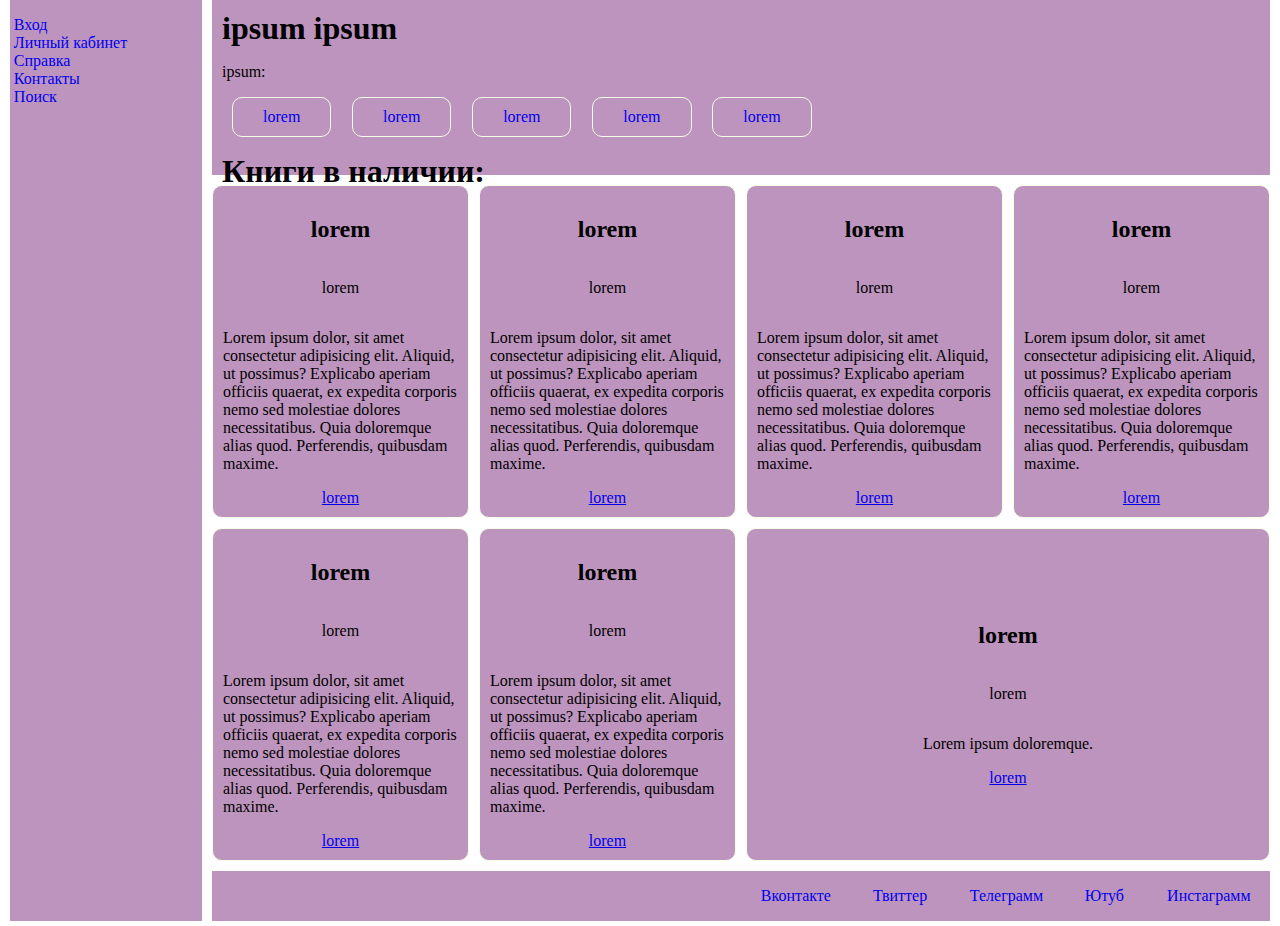
<file: lab2/index.html>
<!DOCTYPE html>
<html lang="en">
<head>
    <meta charset="UTF-8">
    <meta http-equiv="X-UA-Compatible" content="IE=edge">
    <meta name="viewport" content="width=device-width, initial-scale=1.0">
    <link rel="stylesheet" href="style.css">
    <title>Беркович Родион 4В21</title>
</head>
<body>
    <header id="pageHeader">
      <nav>
        <h1>ipsum ipsum</h1>
        <p>ipsum:</p>
        <ul class="chapters">
            <li><a href="/">lorem</a></li>
            <li><a href="/">lorem</a></li>
            <li><a href="/">lorem</a></li>
            <li><a href="/">lorem</a></li>
            <li><a href="/">lorem</a></li>
        </ul>
        <h1>Книги в наличии:</h1>
      </nav>            
    </header>
    <main id="mainMain">
      <section>
        <h2>lorem</h2>
        <p>lorem</p>
        <p>Lorem ipsum dolor, sit amet consectetur adipisicing elit. Aliquid, ut possimus? Explicabo aperiam officiis quaerat, ex expedita corporis nemo sed molestiae dolores necessitatibus. Quia doloremque alias quod. Perferendis, quibusdam maxime.</p>
        <a href="/">lorem</a>
      </section>
      <section>
        <h2>lorem</h2>
        <p>lorem</p>
        <p>Lorem ipsum dolor, sit amet consectetur adipisicing elit. Aliquid, ut possimus? Explicabo aperiam officiis quaerat, ex expedita corporis nemo sed molestiae dolores necessitatibus. Quia doloremque alias quod. Perferendis, quibusdam maxime.</p>
        <a href="/">lorem</a>
      </section>
      <section>
        <h2>lorem</h2>
        <p>lorem</p>
        <p>Lorem ipsum dolor, sit amet consectetur adipisicing elit. Aliquid, ut possimus? Explicabo aperiam officiis quaerat, ex expedita corporis nemo sed molestiae dolores necessitatibus. Quia doloremque alias quod. Perferendis, quibusdam maxime.</p>
        <a href="/">lorem</a>
      </section>
      <section>
        <h2>lorem</h2>
        <p>lorem</p>
        <p>Lorem ipsum dolor, sit amet consectetur adipisicing elit. Aliquid, ut possimus? Explicabo aperiam officiis quaerat, ex expedita corporis nemo sed molestiae dolores necessitatibus. Quia doloremque alias quod. Perferendis, quibusdam maxime.</p>
        <a href="/">lorem</a>
      </section>
      <section>
        <h2>lorem</h2>
        <p>lorem</p>
        <p>Lorem ipsum dolor, sit amet consectetur adipisicing elit. Aliquid, ut possimus? Explicabo aperiam officiis quaerat, ex expedita corporis nemo sed molestiae dolores necessitatibus. Quia doloremque alias quod. Perferendis, quibusdam maxime.</p>
        <a href="/">lorem</a>
      </section>
      <section>
        <h2>lorem</h2>
        <p>lorem</p>
        <p>Lorem ipsum dolor, sit amet consectetur adipisicing elit. Aliquid, ut possimus? Explicabo aperiam officiis quaerat, ex expedita corporis nemo sed molestiae dolores necessitatibus. Quia doloremque alias quod. Perferendis, quibusdam maxime.</p>
        <a href="/">lorem</a>
      </section>
      <section class="wide">
        <h2>lorem</h2>
        <p>lorem</p>
        <p>Lorem ipsum doloremque.</p>
        <picture>
          <source srcset="ipsum.png" media="min-width: 768px">
          <source srcset="lorem.png"> 
        </picture>
        <a href="/">lorem</a>
      </section>
    </main>
    <nav id="mainNav">
      <ul class="side">
        <li><a href="/">Вход</a></li>
        <li><a href="/">Личный кабинет</a></li>
        <li><a href="/">Справка</a></li>
        <li><a href="/">Контакты</a></li>
        <li><a href="/">Поиск</a></li>
    </ul>
    </nav>
    <footer id="pageFooter">
      <ul>
        <li><a href="/">Вконтакте</a></li>
        <li><a href="/">Твиттер</a></li>
        <li><a href="/">Телеграмм</a></li>
        <li><a href="/">Ютуб</a></li>
        <li><a href="/">Инстаграмм</a></li>
    </ul>
    </footer>
  </body>
</html>
</file>
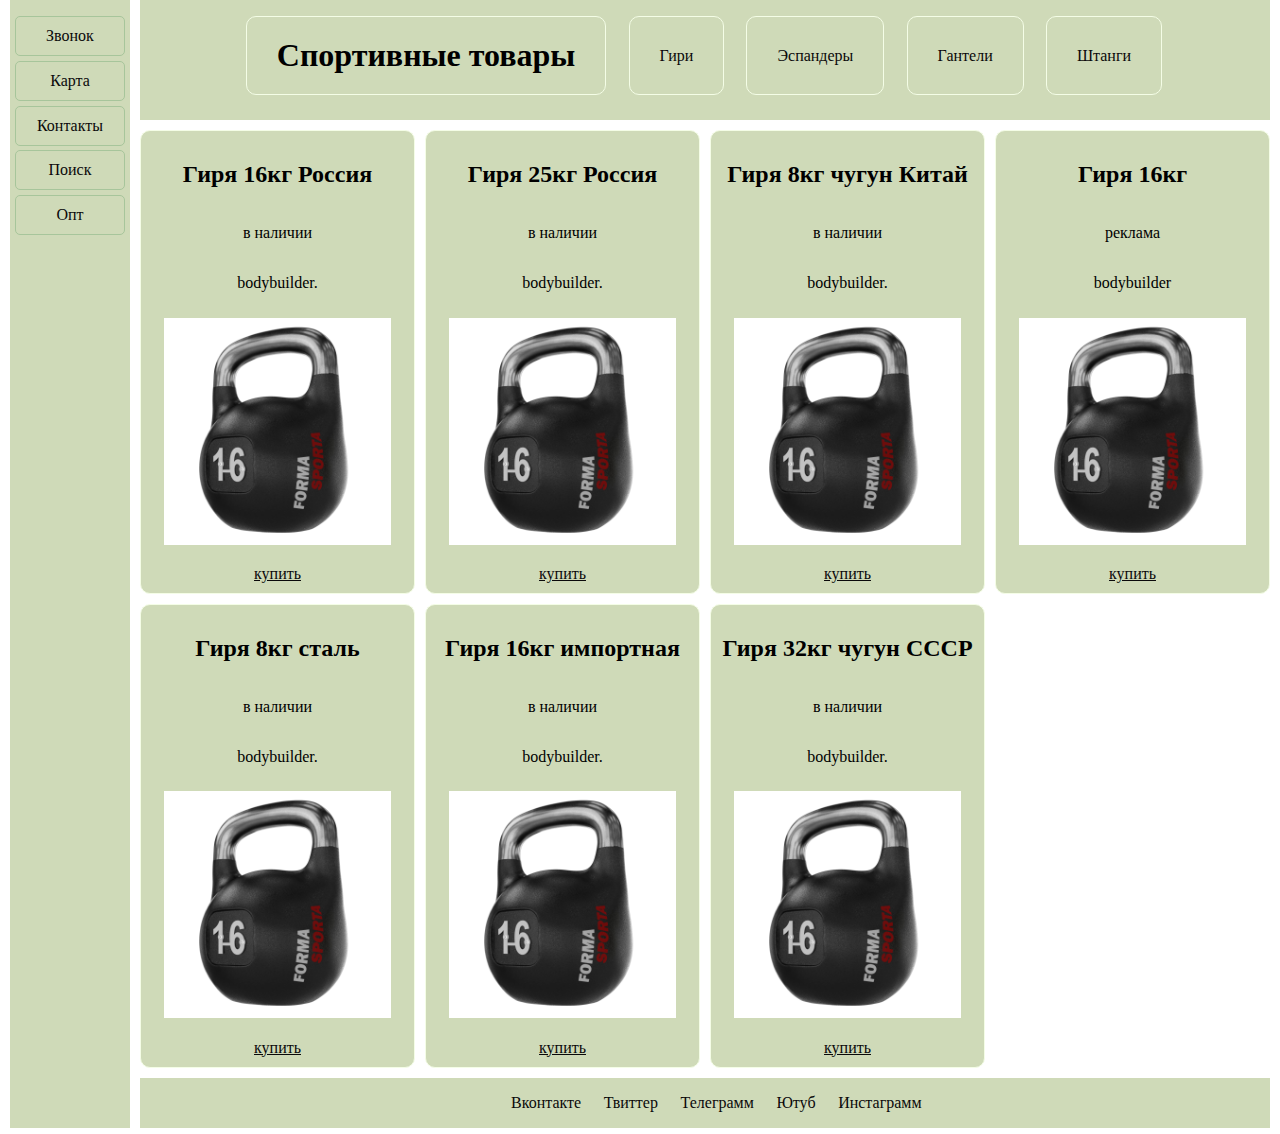
<file: lab2/kate/index.html>
<!DOCTYPE html>
<html lang="en">
<head>
  <meta charset="UTF-8">
  <meta http-equiv="X-UA-Compatible" content="IE=edge">
  <meta name="viewport" content="width=device-width, initial-scale=1.0">
  <link rel="stylesheet" href="style.css">
  <title>Синкина Екатерина 4В21</title>
</head>
<body>
    <header id="pageHeader">
      <nav>
        <ul class="nav">
          <li><h1>Спортивные товары</h1></li>
          <li><a href="#">Гири</a></li>
          <li><a href="#">Эспандеры</a></li>
          <li><a href="#">Гантели</a></li>
          <li><a href="#">Штанги</a></li>
        </ul>
      </nav>            
    </header>
    <main id="mainMain">
      <section class="frst">
        <h2>Гиря 16кг Россия</h2>
        <p>в наличии</p>
        <p>bodybuilder.</p>
        <picture>
          <source srcset="basic.jpg" media="(min-width: 1920px)">
          <source srcset="basic.jpg" media="(min-width: 768px)">
          <img srcset="basic.jpg" alt="Обновите браузер">
        </picture>
        <a href="#">купить</a>
      </section>
      <section class="scnd">
        <h2>Гиря 25кг Россия</h2>
        <p>в наличии</p>
        <p>bodybuilder.</p>
        <picture>
          <source srcset="basic.jpg" media="(min-width: 1920px)">
          <source srcset="basic.jpg" media="(min-width: 768px)">
          <img srcset="basic.jpg" alt="Обновите браузер">
        </picture>
        <a href="#">купить</a>
      </section>
      <section class="thrd">
        <h2>Гиря 8кг чугун Китай</h2>
        <p>в наличии</p>
        <p>bodybuilder.</p>
        <picture>
          <source srcset="basic.jpg" media="(min-width: 1920px)">
          <source srcset="basic.jpg" media="(min-width: 768px)">
          <img srcset="basic.jpg" alt="Обновите браузер">
        </picture>
        <a href="#">купить</a>
      </section>
      <section class="f">
        <h2>Гиря 8кг сталь</h2>
        <p>в наличии</p>
        <p>bodybuilder.</p>
        <picture>
          <source srcset="basic.jpg" media="(min-width: 1920px)">
          <source srcset="basic.jpg" media="(min-width: 768px)">
          <img srcset="basic.jpg" alt="Обновите браузер">
        </picture>
        <a href="#">купить</a>
      </section>
      <section>
        <h2>Гиря 16кг импортная</h2>
        <p>в наличии</p>
        <p>bodybuilder.</p>
        <picture>
          <source srcset="basic.jpg" media="(min-width: 1920px)">
          <source srcset="basic.jpg" media="(min-width: 768px)">
          <img srcset="basic.jpg" alt="Обновите браузер">
        </picture>
        <a href="#">купить</a>
      </section>
      <section>
        <h2>Гиря 32кг чугун СССР</h2>
        <p>в наличии</p>
        <p>bodybuilder.</p>
        <picture>
          <source srcset="basic.jpg" media="(min-width: 1920px)">
          <source srcset="basic.jpg" media="(min-width: 768px)">
          <img srcset="basic.jpg" alt="Обновите браузер">
        </picture>
        <a href="#">купить</a>
      </section>
      <section class="wide">
        <h2>Гиря 16кг</h2>
        <p>реклама</p>
        <p>bodybuilder</p>
        <picture>
          <source srcset="basic.jpg" media="(min-width: 1920px)">
          <source srcset="basic.jpg" media="(min-width: 768px)">
          <img srcset="basic.jpg" alt="Обновите браузер">
        </picture>
        <a href="#">купить</a>
      </section>
    </main>
    <nav id="mainNav">
      <ul class="side">
        <li><a href="#">Звонок</a></li>
        <li><a href="#">Карта</a></li>
        <li><a href="#">Контакты</a></li>
        <li><a href="#">Поиск</a></li>
        <li><a href="#">Опт</a></li>
    </ul>
    </nav>
    <footer id="pageFooter">
      <ul>
        <li><a href="#">Вконтакте</a></li>
        <li><a href="#">Твиттер</a></li>
        <li><a href="#">Телеграмм</a></li>
        <li><a href="#">Ютуб</a></li>
        <li><a href="#">Инстаграмм</a></li>
    </ul>
    </footer>
  </body>
</html>
</file>
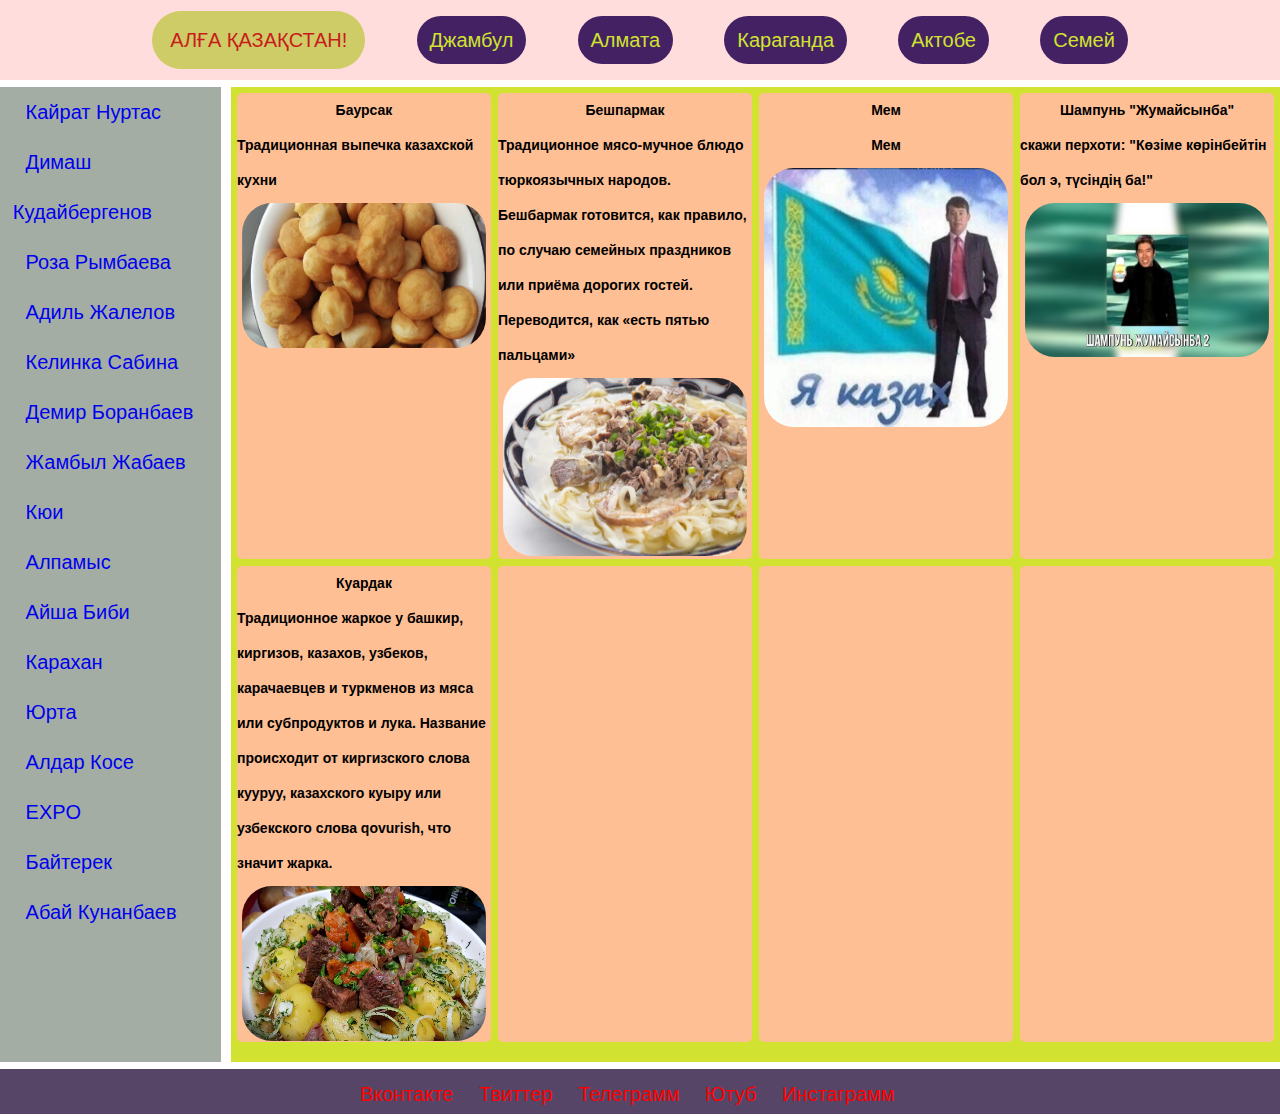
<file: lab2/nika/index.html>
<!DOCTYPE html>
<html lang="en">
<head>
    <meta charset="UTF-8">
    <meta http-equiv="X-UA-Compatible" content="IE=edge">
    <meta name="viewport" content="width=device-width, initial-scale=1.0">
    <link rel="stylesheet" href="reset.css">
    <link rel="stylesheet" href="style.css">
    <title>Колесникова Вероника 4В21</title>
</head>
<body>
  <section class="container">
   <header>
      <ul>
        <li><a class="sec_kn_1" href="#">АЛҒА ҚАЗАҚСТАН!</a></li>
        <li><a href="#">Джамбул</a></li>
        <li><a href="#">Алмата</a></li>
        <li><a href="#">Караганда</a></li>
        <li><a href="#">Актобе</a></li>
        <li><a href="#">Семей</a></li>
      </ul>
   </header>
   <aside>
    <section class="sec_kn">
      <p><a href="#">Кайрат Нуртас</a></p>
      <p><a href="#">Димаш Кудайбергенов</a></p>
      <p><a href="#">Роза Рымбаева</a></p>
      <p><a href="#">Адиль Жалелов</a></p>
      <p><a href="#">Келинка Сабина</a></p>
      <p><a href="#">Демир Боранбаев</a></p>
      <p><a href="#">Жамбыл Жабаев</a></p>
      <p><a href="#">Кюи</a></p>
      <p><a href="#">Алпамыс</a></p>
      <p><a href="#">Айша Биби</a></p>
      <p><a href="#">Карахан</a></p>
      <p><a href="#">Юрта</a></p>
      <p><a href="#">Алдар Косе</a></p>
      <p><a href="#">EXPO</a></p>
      <p><a href="#">Байтерек</a></p>
      <p><a href="#">Абай Кунанбаев</a></p>
  </section>
   </aside>
   <main>
    <section class="blocks">
      <section>
        <h2>Баурсак</h2>
        <h6>Традиционная выпечка казахской кухни</h6>
        <picture>
          <source srcset="pictures/baursak/baursak3.jpg" media="(min-width: 1200px)">
          <source srcset="pictures/baursak/baursak2.jpg" media="(min-width: 992px)">
          <img src="pictures/baursak/baursak1.jpg" alt="Скачать новый браузер">
          </picture>          
      </section>
      <section>
        <h2>Бешпармак</h2>
        <h6>Традиционное мясо-мучное блюдо тюркоязычных народов. Бешбармак готовится, как правило, по случаю семейных праздников или приёма дорогих гостей. Переводится, как «есть пятью пальцами»</h6>
        <picture>
          <source srcset="pictures/bbm/bbm3.jpg" media="(min-width: 1200px)">
          <source srcset="pictures/bbm/bbm2.jpg" media="(min-width: 992px)">
          <img src="pictures/bbm/bbm1.jpg" alt="Скачать новый браузер">
          </picture>          
      </section>
      <section>
        <h2>Мем</h2>
        <h6>Мем</h6>
        <picture>
          <source srcset="pictures/kas/kas3.jpg" media="(min-width: 1200px)">
          <source srcset="pictures/kas/kas2.jpg" media="(min-width: 992px)">
          <img src="pictures/kas/kas1.jpg" alt="Скачать новый браузер">
          </picture>          
      </section>
      <section>
        <h2>Шампунь "Жумайсынба"</h2>
        <h6>скажи перхоти: "Көзіме көрінбейтін бол э, түсіндің ба!"</h6>
        <picture>
          <source srcset="pictures/shmp/shmp3.jpg" media="(min-width: 1200px)">
          <source srcset="pictures/shmp/shmp2.jpg" media="(min-width: 992px)">
          <img src="pictures/shmp/shmp1.jpg" alt="Скачать новый браузер">
          </picture>          
      </section>
      <section>
        <h2>Куардак</h2>
        <h6>Традиционное жаркое у башкир, киргизов, казахов, узбеков, карачаевцев и туркменов из мяса или субпродуктов и лука. Название происходит от киргизского слова кууруу, казахского куыру или узбекского слова qovurish, что значит жарка.</h6>
        <picture>
          <source srcset="pictures/sirne/sirne3.jpg" media="(min-width: 1200px)">
          <source srcset="pictures/sirne/sirne2.jpg" media="(min-width: 992px)">
          <img src="pictures/sirne/sirne1.jpg" alt="Скачать новый браузер">
          </picture>          
      </section>
      <section>

      </section>
      <section>

      </section>
      <section>

      </section>
      <section>

      </section>
      <section>

      </section>
      <section>

      </section>
      <section>

      </section>
      <section>

      </section>
      <section>

      </section>
      <section>

      </section>
      <section>

      </section>
    </section>
   </main>
   <footer>      
    <ul>
      <li><a href="/">Вконтакте</a></li>
      <li><a href="/">Твиттер</a></li>
      <li><a href="/">Телеграмм</a></li>
      <li><a href="/">Ютуб</a></li>
      <li><a href="/">Инстаграмм</a></li>
    </ul>
  </footer>
</body>
</html>
</file>
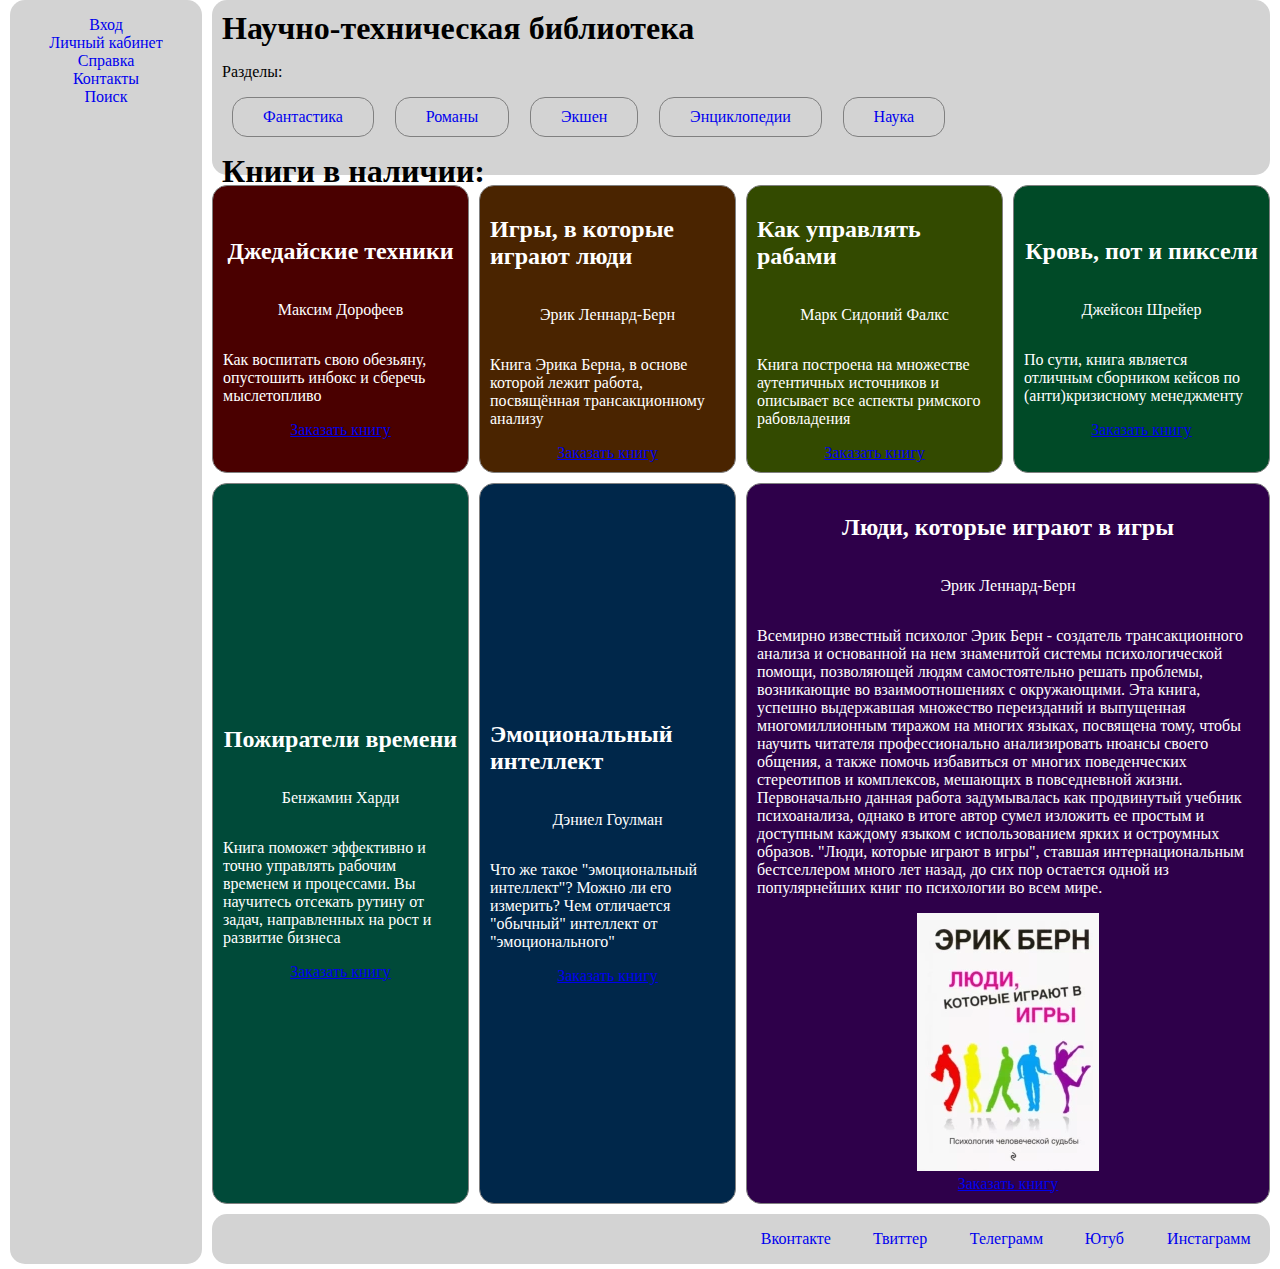
<file: lab2/nikita/index.html>
<!DOCTYPE html>
<html lang="en">
<head>
  <meta charset="UTF-8">
  <meta http-equiv="X-UA-Compatible" content="IE=edge">
  <meta name="viewport" content="width=device-width, initial-scale=1.0">
  <link rel="stylesheet" href="style.css">
  <title>Костылев Никита 4В21</title>
</head>
<body>
    <header id="pageHeader">
      <nav>
        <h1>Научно-техническая библиотека</h1>
        <p>Разделы:</p>
        <ul class="chapters">
            <li><a href="/">Фантастика</a></li>
            <li><a href="/">Романы</a></li>
            <li><a href="/">Экшен</a></li>
            <li><a href="/">Энциклопедии</a></li>
            <li><a href="/">Наука</a></li>
        </ul>
        <h1>Книги в наличии:</h1>
      </nav>            
    </header>
    <main id="mainMain">
      <section class="cl_1">
        <h2>Джедайские техники</h2>
        <p>Максим Дорофеев</p>
        <p>Как воспитать свою обезьяну,
          опустошить инбокс и сберечь
          мыслетопливо</p>
        <a href="/">Заказать книгу</a>
      </section>
      <section class="cl_2">
        <h2>Игры, в которые играют люди</h2>
        <p>Эрик Леннард-Берн</p>
        <p>Книга Эрика Берна, в основе которой лежит работа, посвящённая трансакционному анализу</p>
        <a href="/">Заказать книгу</a>
      </section>
      <section class="cl_3">
        <h2>Как управлять рабами</h2>
        <p>Марк Сидоний Фалкс</p>
        <p>Книга построена на множестве аутентичных источников и описывает все аспекты римского рабовладения</p>
        <a href="/">Заказать книгу</a>
      </section>
      <section class="cl_4">
        <h2>Кровь, пот и пиксели</h2>
        <p>Джейсон Шрейер</p>
        <p>По сути, книга является отличным сборником кейсов по (анти)кризисному менеджменту</p>
        <a href="/">Заказать книгу</a>
      </section>
      <section class="cl_5">
        <h2>Пожиратели времени</h2>
        <p>Бенжамин Харди</p>
        <p>Книга поможет эффективно и точно управлять рабочим временем и процессами. Вы научитесь отсекать рутину от задач, направленных на рост и развитие бизнеса</p>
        <a href="/">Заказать книгу</a>
      </section>
      <section class="cl_6">
        <h2>Эмоциональный интеллект</h2>
        <p>Дэниел Гоулман</p>
        <p>Что же такое "эмоциональный интеллект"? Можно ли его измерить? Чем отличается "обычный" интеллект от "эмоционального"</p>
        <a href="/">Заказать книгу</a>
      </section>
      <section class="wide">
        <h2>Люди, которые играют в игры</h2>
        <p>Эрик Леннард-Берн</p>
        <p>Всемирно известный психолог Эрик Берн - создатель трансакционного анализа и основанной на нем знаменитой системы психологической помощи, позволяющей людям самостоятельно решать проблемы, возникающие во взаимоотношениях с окружающими. Эта книга, успешно выдержавшая множество переизданий и выпущенная многомиллионным тиражом на многих языках, посвящена тому, чтобы научить читателя профессионально анализировать нюансы своего общения, а также помочь избавиться от многих поведенческих стереотипов и комплексов, мешающих в повседневной жизни. Первоначально данная работа задумывалась как продвинутый учебник психоанализа, однако в итоге автор сумел изложить ее простым и доступным каждому языком с использованием ярких и остроумных образов.
        "Люди, которые играют в игры", ставшая интернациональным бестселлером много лет назад, до сих пор остается одной из популярнейших книг по психологии во всем мире.</p>
        <picture>
          <source srcset="fine.webp" media="(min-width: 1920px)">
          <source srcset="basic.webp" media="(min-width: 768px)">
          <img srcset="basic.webp" alt="Обновите браузер">
        </picture>
        <a href="/">Заказать книгу</a>
      </section>
    </main>
    <nav id="mainNav">
      <ul class="side">
        <li><a href="/">Вход</a></li>
        <li><a href="/">Личный кабинет</a></li>
        <li><a href="/">Справка</a></li>
        <li><a href="/">Контакты</a></li>
        <li><a href="/">Поиск</a></li>
    </ul>
    </nav>
    <footer id="pageFooter">
      <ul>
        <li><a href="/">Вконтакте</a></li>
        <li><a href="/">Твиттер</a></li>
        <li><a href="/">Телеграмм</a></li>
        <li><a href="/">Ютуб</a></li>
        <li><a href="/">Инстаграмм</a></li>
    </ul>
    </footer>
  </body>
</html>
</file>
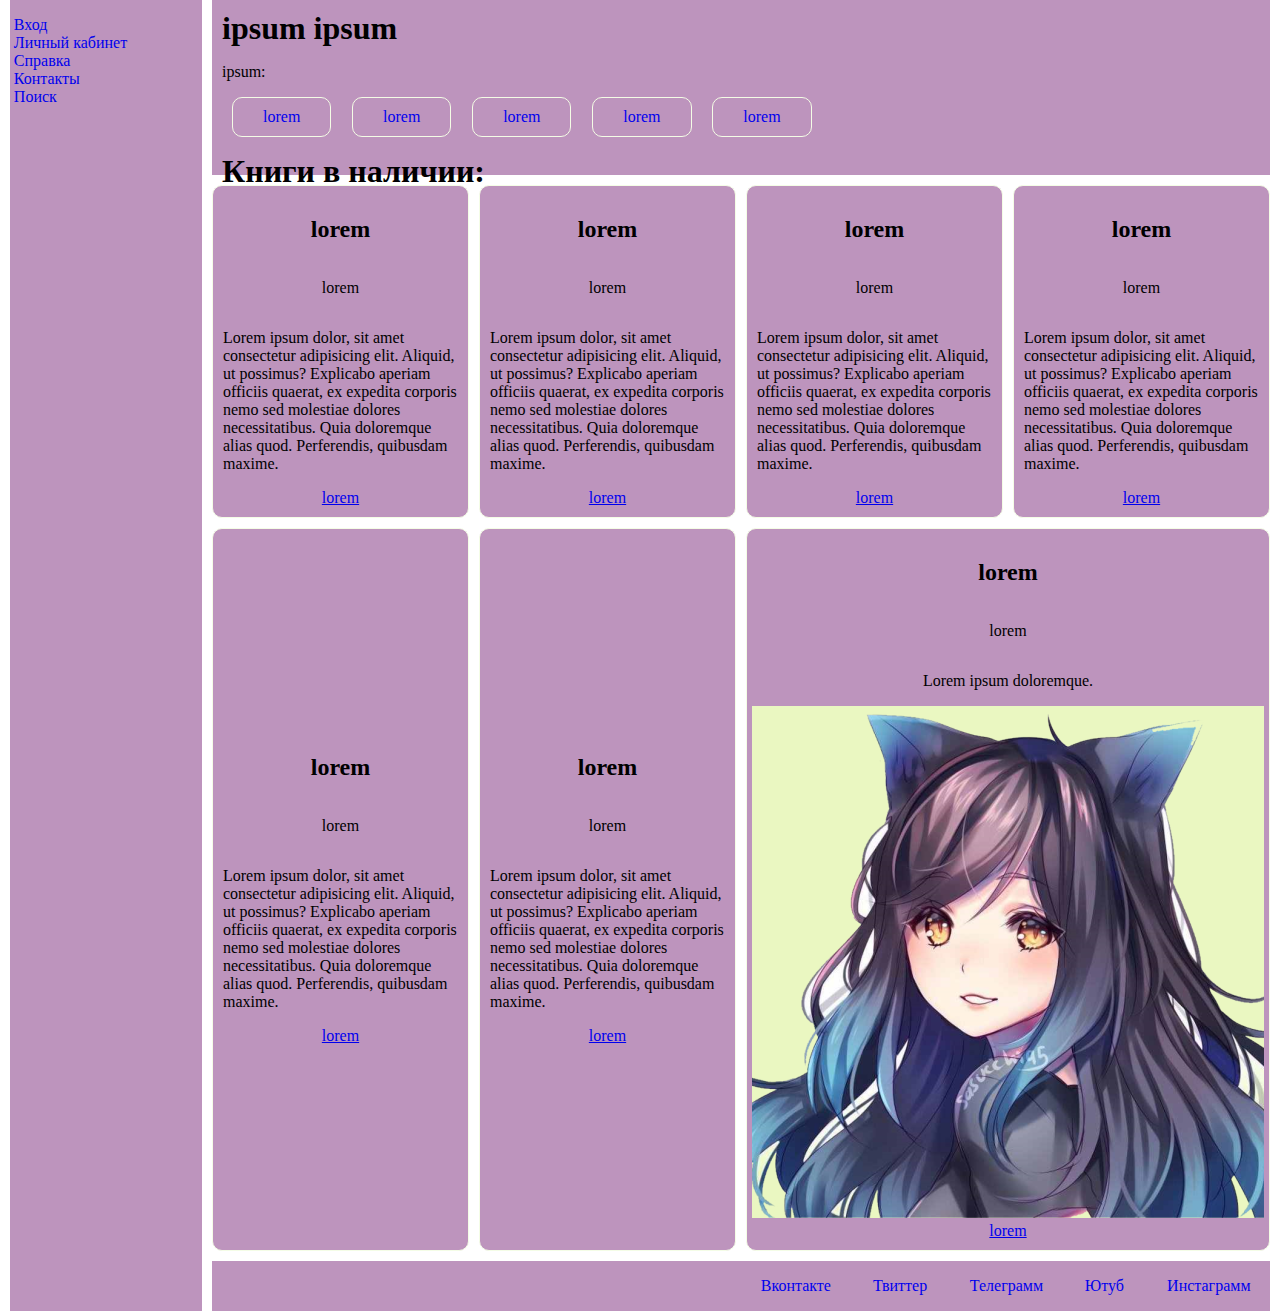
<file: lab2/rozerozero/index.html>
<!DOCTYPE html>
<html lang="en">
<head>
  <meta charset="UTF-8">
  <meta http-equiv="X-UA-Compatible" content="IE=edge">
  <meta name="viewport" content="width=device-width, initial-scale=1.0">
  <link rel="stylesheet" href="style.css">
  <title>Беркович Родион 4В21</title>
</head>
<body>
    <header id="pageHeader">
      <nav>
        <h1>ipsum ipsum</h1>
        <p>ipsum:</p>
        <ul class="chapters">
            <li><a href="/">lorem</a></li>
            <li><a href="/">lorem</a></li>
            <li><a href="/">lorem</a></li>
            <li><a href="/">lorem</a></li>
            <li><a href="/">lorem</a></li>
        </ul>
        <h1>Книги в наличии:</h1>
      </nav>            
    </header>
    <main id="mainMain">
      <section>
        <h2>lorem</h2>
        <p>lorem</p>
        <p>Lorem ipsum dolor, sit amet consectetur adipisicing elit. Aliquid, ut possimus? Explicabo aperiam officiis quaerat, ex expedita corporis nemo sed molestiae dolores necessitatibus. Quia doloremque alias quod. Perferendis, quibusdam maxime.</p>
        <a href="/">lorem</a>
      </section>
      <section>
        <h2>lorem</h2>
        <p>lorem</p>
        <p>Lorem ipsum dolor, sit amet consectetur adipisicing elit. Aliquid, ut possimus? Explicabo aperiam officiis quaerat, ex expedita corporis nemo sed molestiae dolores necessitatibus. Quia doloremque alias quod. Perferendis, quibusdam maxime.</p>
        <a href="/">lorem</a>
      </section>
      <section>
        <h2>lorem</h2>
        <p>lorem</p>
        <p>Lorem ipsum dolor, sit amet consectetur adipisicing elit. Aliquid, ut possimus? Explicabo aperiam officiis quaerat, ex expedita corporis nemo sed molestiae dolores necessitatibus. Quia doloremque alias quod. Perferendis, quibusdam maxime.</p>
        <a href="/">lorem</a>
      </section>
      <section>
        <h2>lorem</h2>
        <p>lorem</p>
        <p>Lorem ipsum dolor, sit amet consectetur adipisicing elit. Aliquid, ut possimus? Explicabo aperiam officiis quaerat, ex expedita corporis nemo sed molestiae dolores necessitatibus. Quia doloremque alias quod. Perferendis, quibusdam maxime.</p>
        <a href="/">lorem</a>
      </section>
      <section>
        <h2>lorem</h2>
        <p>lorem</p>
        <p>Lorem ipsum dolor, sit amet consectetur adipisicing elit. Aliquid, ut possimus? Explicabo aperiam officiis quaerat, ex expedita corporis nemo sed molestiae dolores necessitatibus. Quia doloremque alias quod. Perferendis, quibusdam maxime.</p>
        <a href="/">lorem</a>
      </section>
      <section>
        <h2>lorem</h2>
        <p>lorem</p>
        <p>Lorem ipsum dolor, sit amet consectetur adipisicing elit. Aliquid, ut possimus? Explicabo aperiam officiis quaerat, ex expedita corporis nemo sed molestiae dolores necessitatibus. Quia doloremque alias quod. Perferendis, quibusdam maxime.</p>
        <a href="/">lorem</a>
      </section>
      <section class="wide">
        <h2>lorem</h2>
        <p>lorem</p>
        <p>Lorem ipsum doloremque.</p>
        <picture>
          <source srcset="basic.jpg" media="(min-width: 1920px)">
          <source srcset="ipsum.png" media="(min-width: 768px)">
          <img srcset="lorem.png" alt="Обнови браузер">
        </picture>
        <a href="/">lorem</a>
      </section>
    </main>
    <nav id="mainNav">
      <ul class="side">
        <li><a href="/">Вход</a></li>
        <li><a href="/">Личный кабинет</a></li>
        <li><a href="/">Справка</a></li>
        <li><a href="/">Контакты</a></li>
        <li><a href="/">Поиск</a></li>
    </ul>
    </nav>
    <footer id="pageFooter">
      <ul>
        <li><a href="/">Вконтакте</a></li>
        <li><a href="/">Твиттер</a></li>
        <li><a href="/">Телеграмм</a></li>
        <li><a href="/">Ютуб</a></li>
        <li><a href="/">Инстаграмм</a></li>
    </ul>
    </footer>
  </body>
</html>
</file>
<file: lab2/style.css>
:root {
  --color-1: #e9b7ec;
  --color-2: #dc58e51f;
  --color-3: #bd94bd;
  --color-4: rgb(171, 138, 202);
  --color-5: #f4fde6;
}
* {
  padding: 0;
  zoom: 0.8;
}
@media (min-width: 120px) {
  * {
    zoom: 1;
  }
  body { 
    display: grid;
    grid-template-areas: 
      "nav"
      "header"
      "main"
      "footer";
    grid-gap: 10px;
    height: 100vh;
    margin: 0 10px 0 10px;
  }
  #pageHeader, #mainNav, #pageFooter {
    background-color: var(--color-3);
  }
  #pageHeader {
    grid-area: header;
  }
  #pageFooter {
    grid-area: footer;
  }
  #mainMain { 
    grid-area: main;      
  }
  #mainNav { 
    grid-area: nav; 
    margin-top: 10px;
  }
  .side {
    display: flex;
    justify-content: center;
    list-style-type: none;
  }
  .side li {
    margin: 0 2% 0 2%;
  }
  .side li a {
    text-decoration: none;
  }
  .chapters {
    padding-left: 10px;
    list-style-type: none;
  }
  .chapters li {
    margin-right: 2%;
    border: 1px solid var(--color-4);
    border-radius: 5px;
    padding: 10px 30px;
  }
  .chapters li a{
    text-decoration: none;
  }
  .chapters li:hover{
    background: var(--color-4);
  }
  main {
    display: grid;
    margin-top: 0;
    grid-template-columns: 100%;
    grid-gap: 10px;  
  }
  .wide {
    grid-column-start: 1;
    grid-column-end: 2;
  }
  main section {
    border: 1px solid var(--color-4);
    border-radius: 5px;
    background-color: var(--color-3);
  }
  footer ul {
    display: flex;
    justify-content: center;
    list-style-type: none;
    padding: 0;
  }
  footer ul * {
    margin: 0 0 2% 2%;
    text-decoration: none;
  }
}
@media (min-width: 768px) {
  body { 
    display: grid;
    grid-template-areas: 
      "nav header"
      "nav main"
      "nav footer";
    grid-template-rows: 175px auto 50px;
    grid-template-columns: 15vw auto;
    grid-gap: 10px;
    /* margin: 0 10px 0 10px; */
  }
  #pageHeader, #mainNav, #pageFooter {
    background-color: var(--color-3);
  }
  #pageHeader {
    grid-area: header;
  }
  #pageFooter {
    grid-area: footer;
  }
  #mainMain { 
    grid-area: main;      
  }
  #mainNav { 
    grid-area: nav; 
    margin: 0;
  }
  nav {
    margin-left: 10px;
  }
  nav h1 {
    margin: 10px 0px 10px 0px;
  }
  .side {
    display: block;
  }
  .chapters{
    display: flex;
    list-style-type: none;
  }
  .chapters li {
    margin-right: 2%;
    border: 1px solid var(--color-5);
    border-radius: 10px;
    padding: 10px 30px;
  }
  .chapters li a{
    text-decoration: none;
  }
  .chapters li:hover{
    background: var(--color-4);
  }
  main {
    display: grid;
    grid-template-columns: repeat(auto-fit, minmax(20vw, 1fr));
    grid-gap: 10px;  
  }
  .wide {
    grid-column-start: 3;
    grid-column-end: 5;

  }
  main section {
    display: flex;
    padding: 10px;
    border: 1px solid var(--color-5);
    border-radius: 10px;
    background-color: var(--color-3);
    flex-direction: column;
    justify-content: center;
    align-items: center;
  }
  footer ul {
    display: flex;
    justify-content: flex-end;
    list-style-type: none;
  }
  footer ul * {
    margin-right: 2%;
    text-decoration: none;
  }
}
@media (min-width: 1200px) {
}
</file>
<file: lab2/nika/style.css>
:root {
  --color-1: #d1e231;
  --color-2: rgb(67, 33, 99);
  --color-3: rgb(206, 204, 103);
}
@media (min-width: 120px) {
  body {
    font: 20px/2.5 "Candara Light", arial, verdana, sans-serif;
      background: #ffffff;
  }
  img {
    height: 96%;
    width: 96%;
    padding: 2%;
    border-radius: 35px;
  }
  .container {
    display: grid;
    grid-gap: 7px 10px;    
    grid-template-areas:
        "h"
        "a"
        "m"
        "f";
  }

  header {
    grid-area: h;
    background: #fdd;
  }
  header ul {
    display: flex;
    align-items: center;
    justify-content: center;
    flex-direction: column;
  }
  header ul a {
    text-decoration: none;
    color: var(--color-1);
    background-color: var(--color-2);
    height: 6vh;
    width: 10vw;
    border-radius: 50px;
    padding: 5px;
    margin: 1vw;
  }
  .sec_kn_1 {
    background: var(--color-3);
    width:20vw;
  }
  .sec_kn_1 {
    color: #c81c1c;
  }
  .sec_kn_1:hover{
    box-shadow:0px -7px 0 #088 inset;
  }

  aside {
    grid-area: a;
    background: #5658;
  }
  .sec_kn * {
    margin-left: 1vw;
    text-decoration: none;
  }
  .sec_kn a:hover {
    color: var(--color-1);
  }

  main {
    grid-area: m;
    background: #125489;
  }
  .blocks {
    border: 5px solid var(--color-1);
    display: grid;
  } 
  .blocks > * {
    display: flex;
    flex-direction: column;
    align-items: center;
    grid-template-rows: repeat(8, 25vw);
    font-size: 0.8em;
    font-weight: bold;
    background-color: #ffbf94;
    border-radius: 5px;
    margin: 1px;
  }

  footer {
  grid-area: f;
  background: #564566;
  }
  footer ul {
    display: flex;
    justify-content: center;
    list-style-type: none;
  }
  footer ul * {
    margin-right: 2%;
    text-decoration: none;
    color: red;
  }
  footer ul li a:hover {
    color: var(--color-1);
  }
}
@media (min-width: 675px) {
  body {
    font: 20px/2.5 "Candara Light", arial, verdana, sans-serif;
      background: #ffffff;
  }
  img {
    height: 96%;
    width: 96%;
    padding: 2%;
    border-radius: 35px;
  }
  .container {
    display: grid;
    grid-gap: 7px 10px;    
    grid-template-areas:
        "h"
        "a"
        "m"
        "f";
  }

  header {
    grid-area: h;
    background: #fdd;
  }
  header ul {
    display: flex;
    align-items: center;
    justify-content: center;
    flex-direction: row;
  }
  header ul a {
    text-decoration: none;
    color: var(--color-1);
    background-color: var(--color-2);
    height: 6vh;
    width: 10vw;
    border-radius: 50px;
    padding: 5px;
    margin: 1vw;
  }
  .sec_kn_1 {
    background:var(--color-3);
    width:20vw;
  }
  .sec_kn_1 {
    color: #c81c1c;
  }
  .sec_kn_1:hover{
    box-shadow:0px -7px 0 #088 inset;
  }

  aside {
    grid-area: a;
    background: #5658;
  }
  .sec_kn * {
    margin-left: 1vw;
    text-decoration: none;
  }
  .sec_kn a:hover {
    color: var(--color-1);
  }

  main {
    grid-area: m;
    background: #125489;
  }
  .blocks {
    border: 5px solid var(--color-1);
    display: grid;
  } 
  .blocks > * {
    display: flex;
    flex-direction: column;
    align-items: center;
    grid-template-rows: repeat(8, 25vw);
    font-size: 0.8em;
    font-weight: bold;
    background-color: #ffbf94;
    border-radius: 5px;
    margin: 1px;
  }

  footer {
  grid-area: f;
  background: #564566;
  }
  footer ul {
    display: flex;
    justify-content: center;
    list-style-type: none;
  }
  footer ul * {
    margin-right: 2%;
    text-decoration: none;
    color: red;
  }
  footer ul li a:hover {
    color: var(--color-1);
  }
}
@media (min-width: 960px) {
  body {
    font: 20px/2.5 "Candara Light", arial, verdana, sans-serif;
      background: #ffffff;
  }
  .container {
    display: grid;
    grid-gap: 7px 10px;    
    grid-template-columns: repeat(2, 1fr);
    grid-template-rows: 80px;
    grid-template-areas:
        "h h"
        "a m"
        "f f";
  }

  header {
    grid-area: h;
    background: #fdd;
  }
  header ul {
    display: flex;
    align-items: center;
    justify-content: center;
    margin-top: 15px;
  }
  header ul li a {
    text-decoration: none;
    color: var(--color-1);
    background-color: var(--color-2);
    height: 6vh;
    width: 10vw;
    border-radius: 50px;
    margin: 2vw;
    padding: 13px;
  }
  .sec_kn_1 {
    background:var(--color-3);
    width:20vw;
    padding: 18px;
  }
  .sec_kn_1 {
    color: #c81c1c;
  }
  .sec_kn_1:hover{
    box-shadow:0px -7px 0 #088 inset;
  }

  aside {
    grid-area: a;
    background: #5658;
    height: auto;
  }
  .sec_kn * {
    margin-left: 1vw;
    text-decoration: none;
  }
  .sec_kn a:hover {
    color: var(--color-1);
  }

  main {
    grid-area: m;
    background: var(--color-1);
  }
  .blocks {
    border: 5px solid var(--color-1);
    display: grid;
    grid-template-columns: repeat(4, 20vw);
    grid-template-rows: repeat(4, auto);
    grid-gap: 5px;
  } 
  .blocks > * {
    display: flex;
    flex-direction: column;
    align-items: center;
    font-size: 0.7em;
    font-weight: bold;
    background-color: #ffbf94;
    border-radius: 5px;
    margin: 1px;
  }

  footer {
  grid-area: f;
  background: #564566;
  height: 5vh;
  }
  footer ul {
    display: flex;
    justify-content: center;
    list-style-type: none;
  }
  footer ul * {
    margin-right: 2%;
    text-decoration: none;
    color: red;
  }
  footer ul li a:hover {
    color: var(--color-1);
  }
}
</file>
<file: lab2/nikita/style.css>
:root {
  --color-1: gray;
  --color-2: gray;
  --color-3: lightgray;
  --color-4: gray;
  --color-5: gray;
  --radius: 15px;
}
* {
  padding: 0;
  zoom: 0.8;
}
@media (min-width: 120px) {
  * {
    zoom: 1;
  }
  body { 
    display: grid;
    grid-template-areas: 
      "nav"
      "header"
      "main"
      "footer";
    grid-gap: 10px;
    height: 100vh;
    margin: 0 10px 0 10px;
  }
  #pageHeader, #mainNav, #pageFooter {
    background-color: var(--color-3);
  }
  #pageHeader {
    grid-area: header;
    border-radius: var(--radius);
  }
  #pageFooter {
    grid-area: footer;
    border-radius: var(--radius);
  }
  #mainMain { 
    grid-area: main;
    border-radius: var(--radius);
  }
  #mainNav { 
    grid-area: nav; 
    margin-top: 10px;
    border-radius: var(--radius);
  }
  .side {
    display: flex;
    justify-content: center;
    list-style-type: none;
  }
  .side li {
    margin: 0 2% 0 2%;
  }
  .side li a {
    text-decoration: none;
  }
  .chapters {
    padding-left: 10px;
    list-style-type: none;
  }
  .chapters li {
    margin-right: 2%;
    border: 1px solid var(--color-4);
    border-radius: var(--radius);
    padding: 10px 30px;
  }
  .chapters li a{
    text-decoration: none;
  }
  .chapters li:hover{
    background: var(--color-4);
  }
  main {
    display: grid;
    margin-top: 0;
    grid-template-columns: 100%;
    grid-gap: 10px;  
  }
  .cl_1 {background-color: #4A0000;}
  .cl_2 {background-color: #4A2400;}
  .cl_3 {background-color: #334A00;}
  .cl_4 {background-color: #004A27;}
  .cl_5 {background-color: #004A39;}
  .cl_6 {background-color: #00274A;}
  .wide {
    background-color: #2E004A;
    grid-column-start: 1;
    grid-column-end: 2;
  }
  main section {
    color: white;
    border: 1px solid var(--color-4);
    border-radius: var(--radius);
    background-color: var(--color-3);
  }
  footer ul {
    display: flex;
    justify-content: center;
    list-style-type: none;
    padding: 0;
  }
  footer ul * {
    margin: 0 0 2% 2%;
    text-decoration: none;
  }
}
@media (min-width: 768px) {
  body { 
    display: grid;
    grid-template-areas: 
      "nav header"
      "nav main"
      "nav footer";
    grid-template-rows: 175px auto 50px;
    grid-template-columns: 15vw auto;
    grid-gap: 10px;
  }
  #pageHeader, #mainNav, #pageFooter {
    background-color: var(--color-3);
  }
  #pageHeader {
    grid-area: header;
  }
  #pageFooter {
    grid-area: footer;
  }
  #mainMain { 
    grid-area: main;      
  }
  #mainNav { 
    grid-area: nav; 
    margin: 0;
  }
  nav {
    margin-left: 10px;
  }
  nav h1 {
    margin: 10px 0px 10px 0px;
  }
  .side {
    display: flex;
    flex-direction: column;
    align-items: center;
  }
  .chapters{
    display: flex;
    list-style-type: none;
  }
  .chapters li {
    margin-right: 2%;
    border: 1px solid var(--color-5);
    border-radius: var(--radius);
    padding: 10px 30px;
  }
  .chapters li a{
    text-decoration: none;
  }
  .chapters li:hover{
    background: var(--color-4);
  }
  main {
    display: grid;
    grid-template-columns: repeat(auto-fit, minmax(20vw, 1fr));
    grid-gap: 10px;  
  }
  .wide {
    grid-column-start: 3;
    grid-column-end: 5;

  }
  main section {
    display: flex;
    padding: 10px;
    border: 1px solid var(--color-5);
    border-radius: var(--radius);
    background-color: var(--color-3);
    flex-direction: column;
    justify-content: center;
    align-items: center;
  }
  footer ul {
    display: flex;
    justify-content: flex-end;
    list-style-type: none;
  }
  footer ul * {
    margin-right: 2%;
    text-decoration: none;
  }
}
@media (min-width: 1200px) {
}
</file>
<file: lab2/rozerozero/style.css>
:root {
  --color-1: #e9b7ec;
  --color-2: #dc58e51f;
  --color-3: #bd94bd;
  --color-4: rgb(171, 138, 202);
  --color-5: #f4fde6;
}
* {
  padding: 0;
  zoom: 0.8;
}
@media (min-width: 120px) {
  * {
    zoom: 1;
  }
  body { 
    display: grid;
    grid-template-areas: 
      "nav"
      "header"
      "main"
      "footer";
    grid-gap: 10px;
    height: 100vh;
    margin: 0 10px 0 10px;
  }
  #pageHeader, #mainNav, #pageFooter {
    background-color: var(--color-3);
  }
  #pageHeader {
    grid-area: header;
  }
  #pageFooter {
    grid-area: footer;
  }
  #mainMain { 
    grid-area: main;      
  }
  #mainNav { 
    grid-area: nav; 
    margin-top: 10px;
  }
  .side {
    display: flex;
    justify-content: center;
    list-style-type: none;
  }
  .side li {
    margin: 0 2% 0 2%;
  }
  .side li a {
    text-decoration: none;
  }
  .chapters {
    padding-left: 10px;
    list-style-type: none;
  }
  .chapters li {
    margin-right: 2%;
    border: 1px solid var(--color-4);
    border-radius: 5px;
    padding: 10px 30px;
  }
  .chapters li a{
    text-decoration: none;
  }
  .chapters li:hover{
    background: var(--color-4);
  }
  main {
    display: grid;
    margin-top: 0;
    grid-template-columns: 100%;
    grid-gap: 10px;  
  }
  .wide {
    grid-column-start: 1;
    grid-column-end: 2;
  }
  main section {
    border: 1px solid var(--color-4);
    border-radius: 5px;
    background-color: var(--color-3);
  }
  footer ul {
    display: flex;
    justify-content: center;
    list-style-type: none;
    padding: 0;
  }
  footer ul * {
    margin: 0 0 2% 2%;
    text-decoration: none;
  }
}
@media (min-width: 768px) {
  body { 
    display: grid;
    grid-template-areas: 
      "nav header"
      "nav main"
      "nav footer";
    grid-template-rows: 175px auto 50px;
    grid-template-columns: 15vw auto;
    grid-gap: 10px;
    /* margin: 0 10px 0 10px; */
  }
  #pageHeader, #mainNav, #pageFooter {
    background-color: var(--color-3);
  }
  #pageHeader {
    grid-area: header;
  }
  #pageFooter {
    grid-area: footer;
  }
  #mainMain { 
    grid-area: main;      
  }
  #mainNav { 
    grid-area: nav; 
    margin: 0;
  }
  nav {
    margin-left: 10px;
  }
  nav h1 {
    margin: 10px 0px 10px 0px;
  }
  .side {
    display: block;
  }
  .chapters{
    display: flex;
    list-style-type: none;
  }
  .chapters li {
    margin-right: 2%;
    border: 1px solid var(--color-5);
    border-radius: 10px;
    padding: 10px 30px;
  }
  .chapters li a{
    text-decoration: none;
  }
  .chapters li:hover{
    background: var(--color-4);
  }
  main {
    display: grid;
    grid-template-columns: repeat(auto-fit, minmax(20vw, 1fr));
    grid-gap: 10px;  
  }
  .wide {
    grid-column-start: 3;
    grid-column-end: 5;

  }
  main section {
    display: flex;
    padding: 10px;
    border: 1px solid var(--color-5);
    border-radius: 10px;
    background-color: var(--color-3);
    flex-direction: column;
    justify-content: center;
    align-items: center;
  }
  footer ul {
    display: flex;
    justify-content: flex-end;
    list-style-type: none;
  }
  footer ul * {
    margin-right: 2%;
    text-decoration: none;
  }
}
@media (min-width: 1200px) {
}
</file>
<file: lab2/kate/style.css>
:root {
  --color-1: #cfe796;
  --color-2: #0a090a;
  --color-3: #cfdab8;
  --color-4: #a7c59b;
  --color-5: #f4fde6;
}
* { /*css reset*/
  padding: 0;
}
img {
  width: 92%;
  max-height: 96%;
  margin: 4%;
}
a {
  color: var(--color-2);
}
@media (min-width: 120px) {
  body { 
    display: grid;
    grid-template-areas: 
      "header"
      "nav"
      "main"
      "footer";
    grid-gap: 10px;
    height: 100vh;
    margin: 0 10px 0 10px;
  }
  #pageHeader, #mainNav, #pageFooter {
    background-color: var(--color-3);
  }
  #pageHeader {
    grid-area: header;
  }
  #pageFooter {
    grid-area: footer;
  }
  #mainMain { 
    grid-area: main;      
  }
  #mainNav { 
    grid-area: nav; 
    margin-top: 10px;
  }
  .side {
    list-style-type: none;
  }
  .side li {
    display: flex;
    justify-content: center;
    border: 1px solid var(--color-4);
    border-radius: 5px;
    padding: 10px 30px;
    margin: 0;
  }
  .side li:hover{
    background: var(--color-4);
  }
  .side li a {
    text-decoration: none;
  }
  .nav {
    padding-left: 10px;
    list-style-type: none;
  }
  .nav li {
    display: flex;
    align-items: center;
    margin-right: 2%;
    border: 1px solid var(--color-4);
    border-radius: 5px;
    padding: 10px 30px;
  }
  .nav li a{
    text-decoration: none;
  }
  .nav li:hover{
    background: var(--color-4);
  }
  main {
    display: grid;
    margin-top: 0;
    grid-template-columns: 100%;
    grid-gap: 10px;  
  }
  .wide {
    grid-column-start: 1;
    grid-column-end: 3;
  }
  main section {
    border: 1px solid var(--color-4);
    border-radius: 5px;
    background-color: var(--color-3);
  }
  footer ul {
    display: flex;
    justify-content: center;
    list-style-type: none;
    padding: 0;
  }
  footer ul li {
    margin: 0 0 2% 2%;
    text-decoration: none;
  }
}
@media (min-width: 768px) {
  body { 
    display: grid;
    grid-template-areas: 
      "nav header"
      "nav main"
      "nav footer";
    grid-template-rows: 120px auto 50px;
    grid-template-columns: 120px auto;
    grid-gap: 10px;
  }
  #pageHeader, #mainNav, #pageFooter {
    background-color: var(--color-3);
  }
  #pageHeader {
    grid-area: header;
  }
  #pageFooter {
    grid-area: footer;
  }
  #mainMain { 
    grid-area: main;      
  }
  #mainNav { 
    grid-area: nav; 
    margin: 0;
  }
  nav {
    margin-left: 10px;
  }
  nav h1 {
    margin: 10px 0px 10px 0px;
  }
  .side {
    display: block;
  }
  .side li {
    margin: 4%;
  }
  .nav{
    display: flex;
    list-style-type: none;
    justify-content: center;
  }
  .nav li {
    margin-right: 2%;
    border: 1px solid var(--color-5);
    border-radius: 10px;
    padding: 10px 30px;
  }
  .nav li a{
    text-decoration: none;
  }
  .nav li:hover {
    background: var(--color-4);
  }
  main {
    display: grid;
    grid-template-columns: repeat(auto-fit, minmax(20vw, 1fr));
    grid-gap: 10px;  
  }
  .wide {
    grid-row-start: 1;
    grid-row-end: 3;
    grid-column-start: auto;
    grid-column-end: auto;

  }
  .frst {
    grid-row-start: 1;
    grid-row-end: 3;
    grid-column-start:auto ;
    grid-column-end: auto;

  }
  .scnd {
    grid-row-start: 1;
    grid-row-end: 3;
    grid-column-start: auto;
    grid-column-end: auto;

  }
  .thrd {
    grid-row-start: 1;
    grid-row-end: 3;
    grid-column-start: auto;
    grid-column-end: auto;

  }
  .f {
    grid-row-start: auto;
    grid-row-end: auto;
    grid-column-start: auto;
    grid-column-end: auto;

  }
  main section {
    display: flex;
    padding: 10px;
    border: 1px solid var(--color-5);
    border-radius: 10px;
    background-color: var(--color-3);
    flex-direction: column;
    justify-content: center;
    align-items: center;
  }
  footer ul {
    display: flex;
    list-style-type: none;
  }
  footer ul * {
    margin-right: 2%;
    text-decoration: none;
  }
}
@media (min-width: 1200px) {
}
</file>
